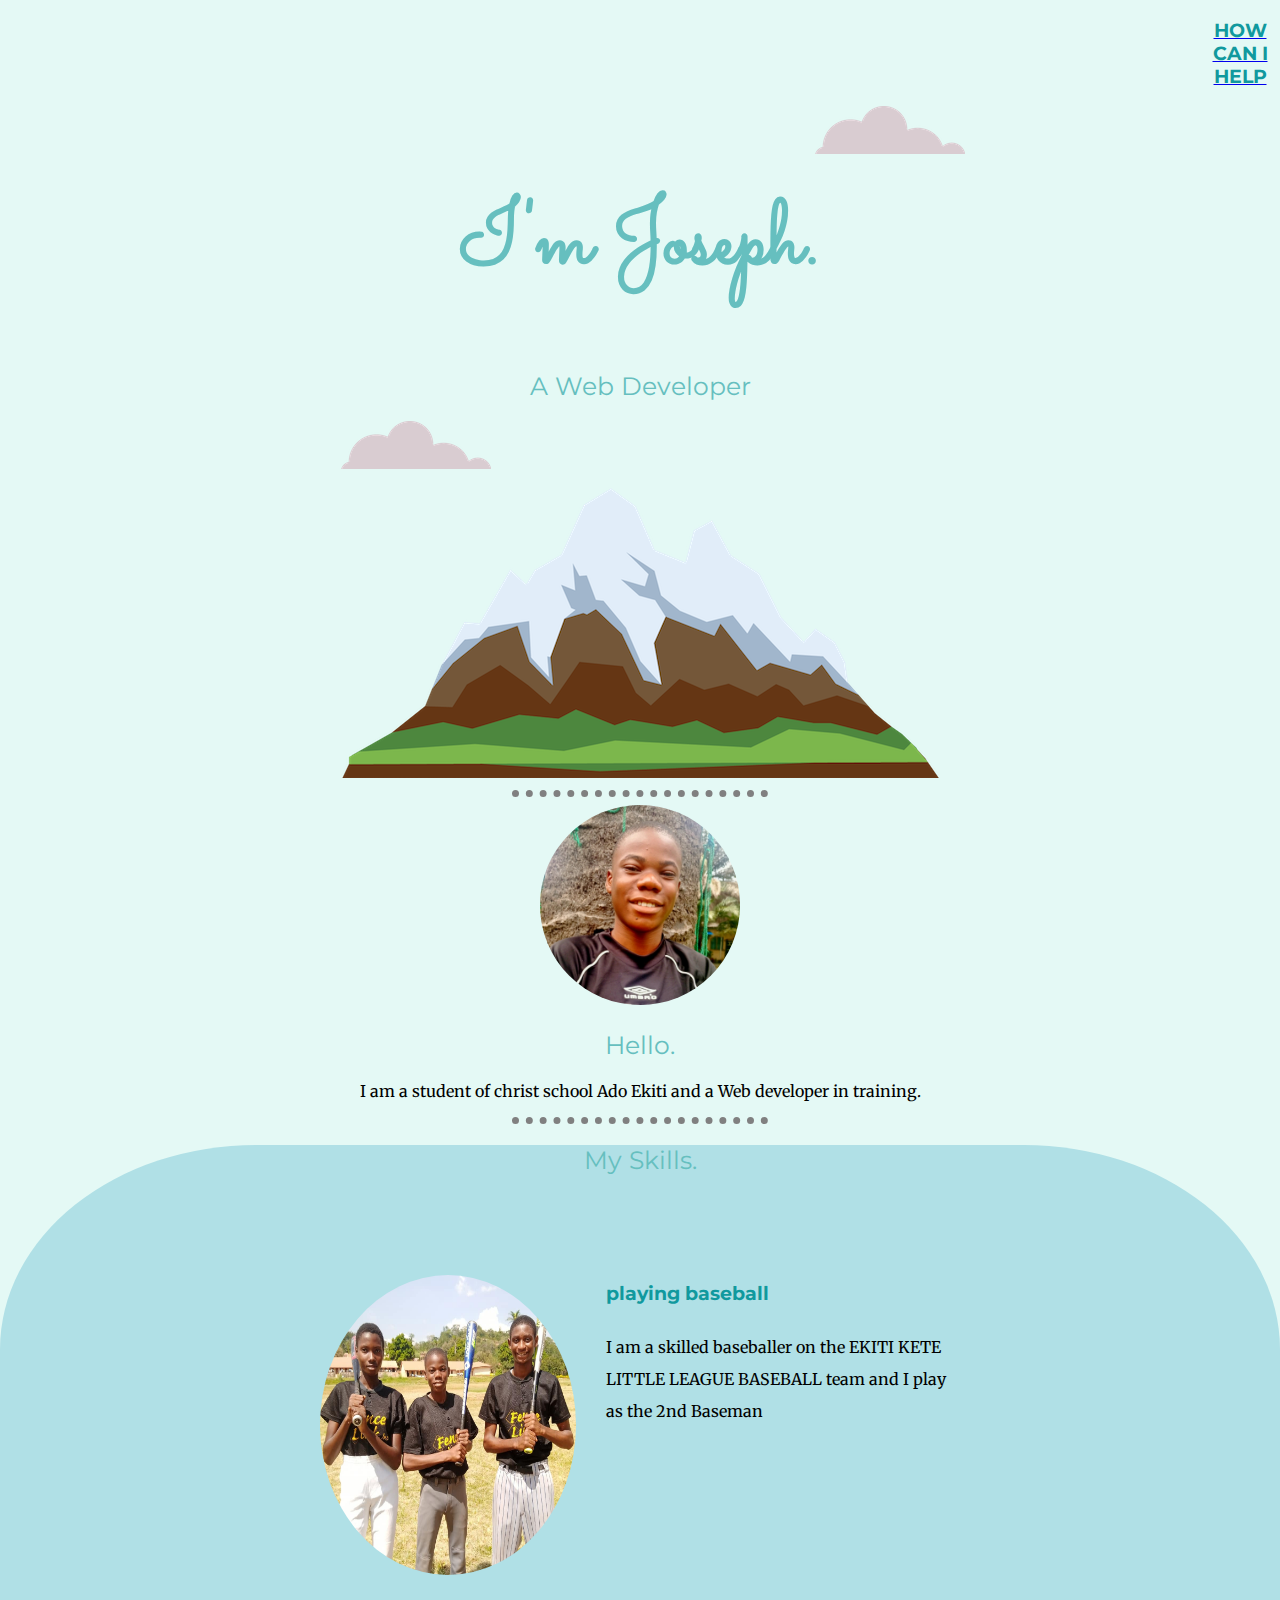
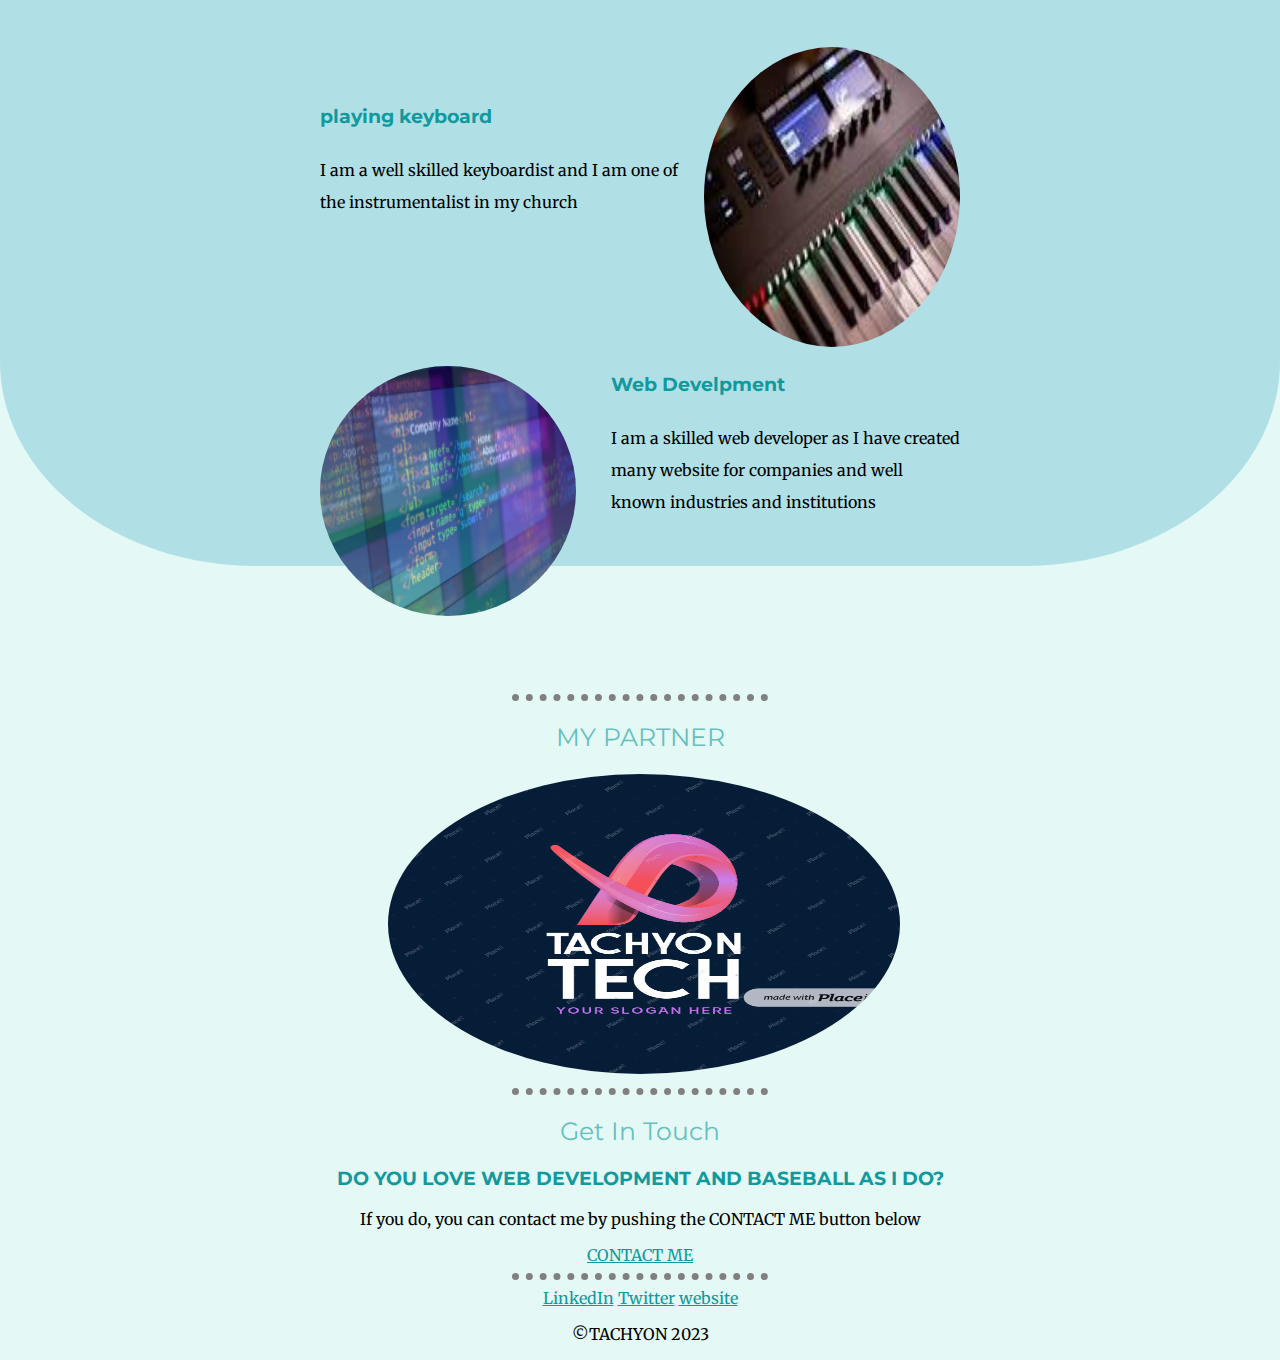
<file: index.html>
<!DOCTYPE html>
<html lang="en" dir="ltr">

<head>
  <meta charset="utf-8">
  <title>ABIDAKUN JOSEPH</title>
  <link rel="stylesheet" href="styles.css">
  <link rel="icon" href="favicon (5).ico">
  <link rel="preconnect" href="https://fonts.googleapis.com">
  <link rel="preconnect" href="https://fonts.gstatic.com" crossorigin>
  <link href="https://fonts.googleapis.com/css2?family=Lobster&amp;display=swap" rel="stylesheet">
<link href="https://fonts.googleapis.com/css2?family=Merriweather&family=Montserrat:ital@0;1&family=Sacramento&family=Ubuntu&display=swap" rel="stylesheet">

</head>

<body>
  <div id="back-g-img" class="c011" style="background-image: url('background.jpg') ;"></div>
  <div class="help-column">
    <a href="help.html"><h3>HOW CAN I HELP</h3></a>
  </div>
  <div class="top-container">
    <img class="cloud-1" src="cloud.png" alt="cloud picture">
    <h1>I'm Joseph.</h1>
    <h2>A Web Developer</h2>
    <img class="cloud-2" src="cloud.png" alt="cloud picture">
    <img class="mount-1" src="mountain.png" alt="mountain picture">
  </div>
  </div>
  <hr>
  <div class="middle-container">
    <div class="profile">
      <img src="joseph.jpg" alt="my-profile-img" height="200px">
      <h2>Hello.</h2>
      <p>I am a student of christ school Ado Ekiti and a Web developer in training.</p>
    </div>
    <hr>
    <div class="skills">
      <h2>My Skills.</h2>
      <div class="skill-row">
        <img class="baseball-pics" src="joseph baseball pics.jpg" height="300px" alt="my-skill pics">
        <h3>playing baseball</h3>
        <p>I am a skilled baseballer on the EKITI KETE LITTLE LEAGUE BASEBALL team and I play as the 2nd Baseman</p>

      </div>
      <br>
      <div class="skill-row">
        <img class="baking-img" src="keyboard.jpg" height="300px" alt="baking-img">
        <br>
        <h3>playing keyboard</h3>
        <p>I am a well skilled keyboardist and I am one of the instrumentalist in my church</p>
        <br>
      </div>
      <div class="skill-row">
        <img class="developer-pics" src="webme (2).png" height="250px" alt="programmer pics">
        <h3>Web Develpment</h3>
        <p>I am a skilled web developer as I have created many website for companies and well known industries and institutions</p>
        <br>
      </div>

    </div>
    <br>
    <hr>
    <h2>MY PARTNER</h2>
    <img class="tachyon-pics" src="download.png" height="300px" width="300px" alt="TACHYON">
    <br>
    <hr>
    <div class="contact-me">
      <h2>Get In Touch</h2>
      <h3>DO YOU LOVE WEB DEVELOPMENT AND BASEBALL AS I DO?</h3>
      <p>If you do, you can contact me by pushing the CONTACT ME button below</p>
      <a class="btn" href="mailto:name@email.com">CONTACT ME</a>
    </div>
  </div>
  <hr>
  <div class="bottom-container">
    <a class="footer-link" href="https://www.linkedin.com/">LinkedIn</a>
    <a class="footer-link" href="https://twitter.com/">Twitter</a>
     <a class="footer-link" href="index2.html">website</a>
    <p>©TACHYON 2023</p>
  </div>

</body>

</html>
</file>
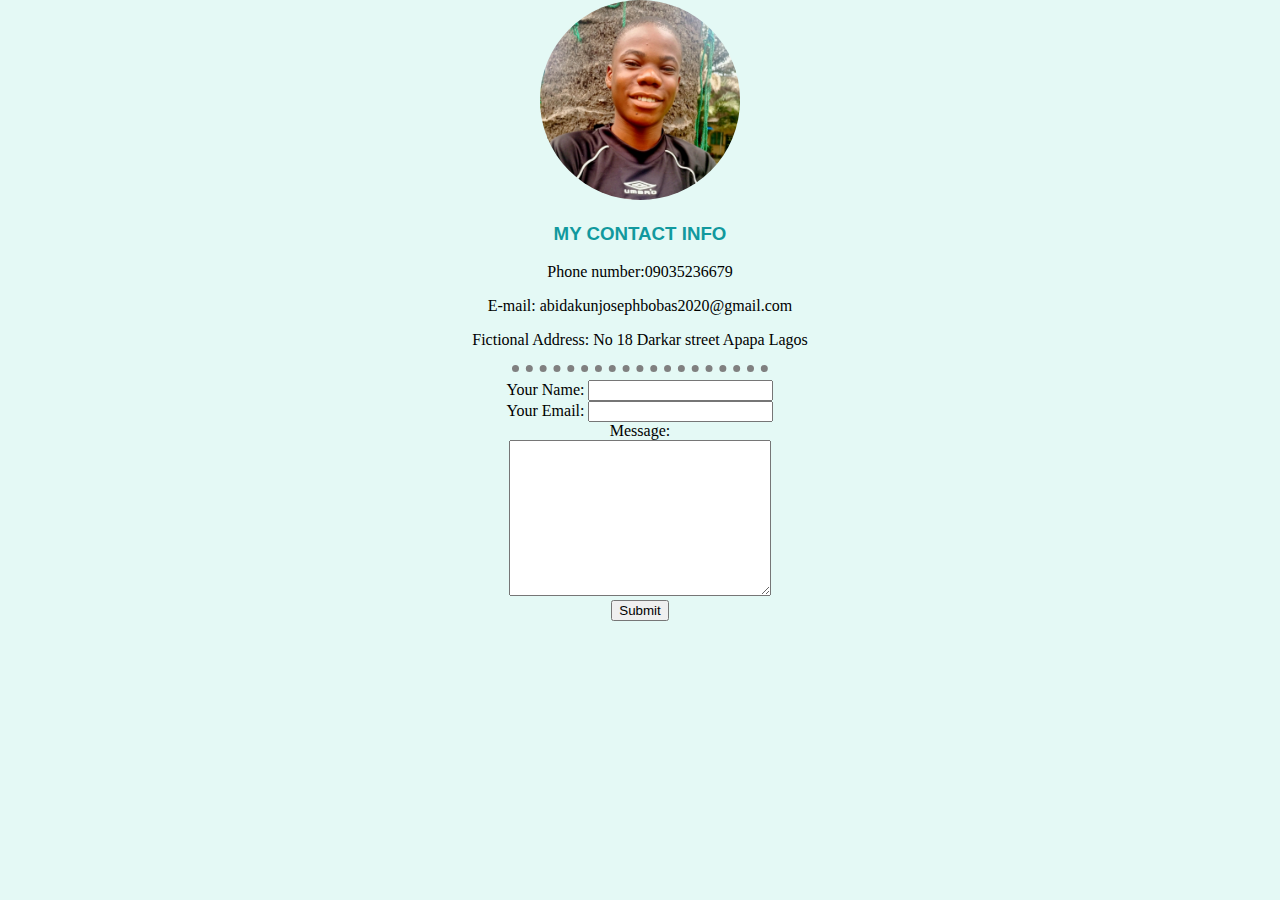
<file: contact info.html>
<!DOCTYPE html>
<html lang="en" dir="ltr">

<head>
  <meta charset="utf-8">
  <title>
    <h2>CONTACT ME</h2>
  </title>
  <link rel="stylesheet" href="styles.css">
</head>

<body>
    <img src="joseph.jpg" alt="my-profile-img" height="200px">
  <h3>MY CONTACT INFO</h3>
    <p>Phone number:09035236679</p>
  <p>E-mail: abidakunjosephbobas2020@gmail.com</p>
  <p>Fictional Address: No 18 Darkar street Apapa Lagos</p>
<hr>
  <form action="mailto:gmail.com" method="post" enctype="text/plain"
    <label>Your Name:</label>
    <input type="text" name="Yourname" value="">
    <br>
    <label>Your Email:</label>
    <input type="Email" name="YourEmail" value=""><br>
    <label>Message:</label><br>
    <textarea name="YourMessage" rows="10" cols="30"></textarea><br>
    <input type="submit" name="">

  </form>

</body>

</html>
</file>
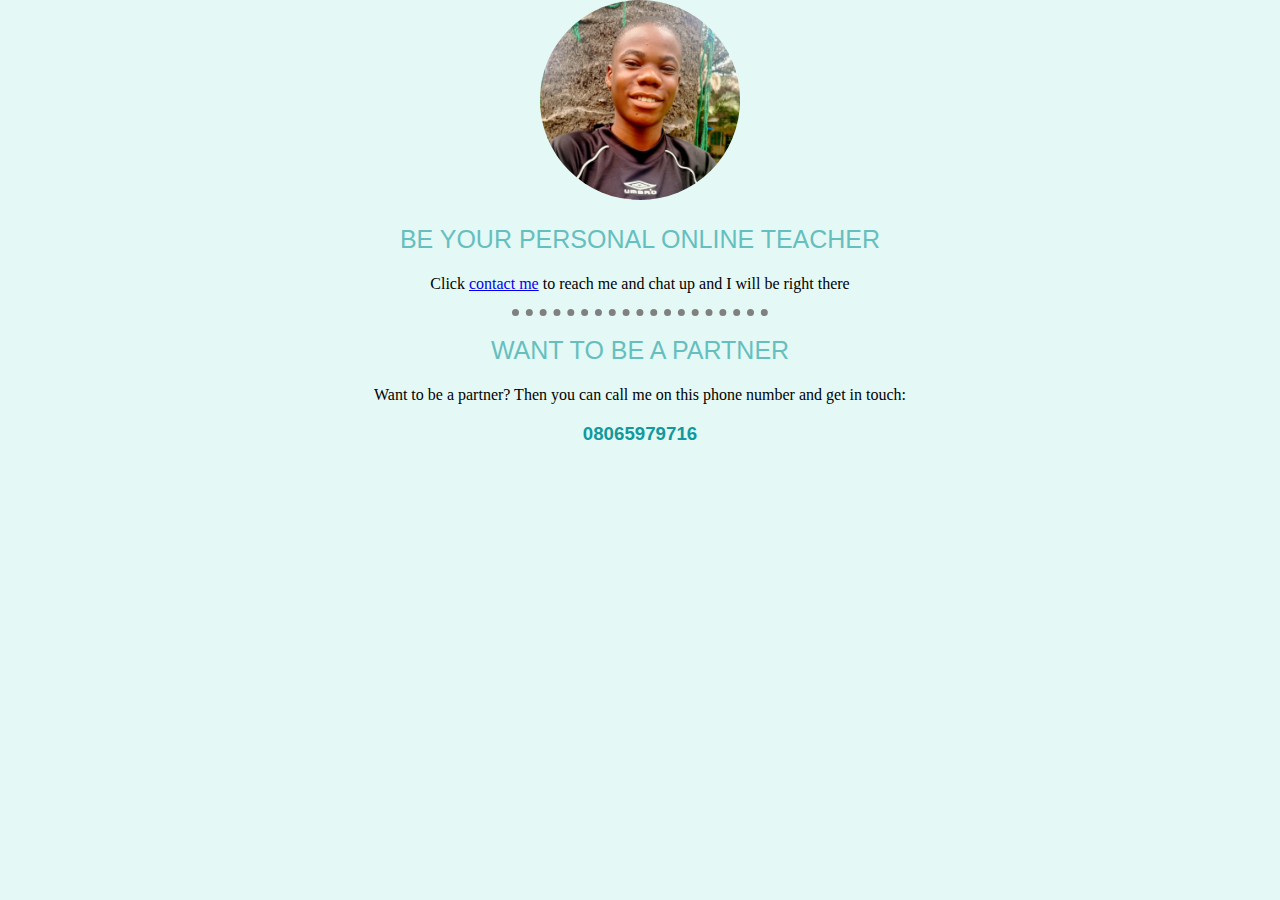
<file: help.html>
<!DOCTYPE html>
<html lang="en" dir="ltr">
  <head>
    <meta charset="utf-8">
    <title>HOW CAN I HELP YOU</title>
    <link rel="stylesheet" href="styles.css">
  </head>
  <body>
      <div class="HELP">
    <div class="profile">
      <img src="joseph.jpg" alt="my-profile-img" height="200px">
      </div>
    <h2>BE YOUR PERSONAL ONLINE TEACHER</h2>
    <p> Click <a href="contact info.html">contact me</a> to reach me and chat up and I will be right there</p>
    <hr>
    <h2>WANT TO BE A PARTNER</h2>
    <p>Want to be a partner? Then you can call me on this phone number and get in touch: </p>
    <h3>08065979716</h3>
  </div>
  </body>
</html>
</file>
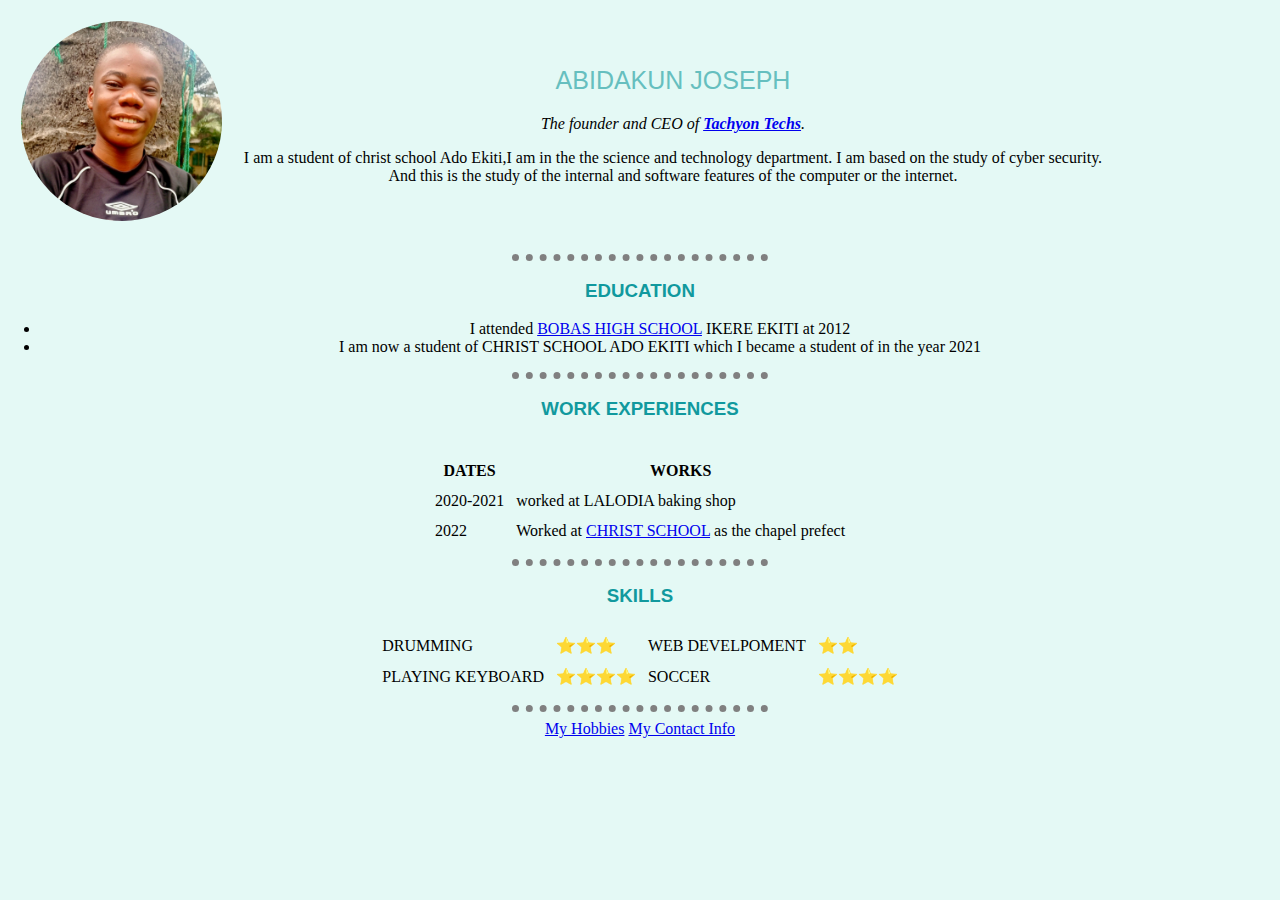
<file: index2.html>
<!DOCTYPE html>
<html lang="en" dir="ltr">

<head>
  <meta charset="utf-8">
  <title>JOSEPH PERSONAL SITE</title>
<link rel="stylesheet" href="styles.css">
<link rel="icon" href="favicon (5).ico">

</head>

<body>
  <table cellspacing="20">
    <tr>
      <td><img srcset="joseph.jpg" height="200 rem" alt="Joseph's profile picture" <br></td>
      <td>
        <h2>ABIDAKUN JOSEPH</h2>
        <p><em>The founder and CEO of <strong><a class="tachyon-tech" href="https://www.tachyontech.com">Tachyon Techs</a></strong>.</em></p>
        <p>I am a student of christ school Ado Ekiti,I am in the the science and technology department. I am based on the study of cyber security.<br /> And this is the study of the internal and software features of the computer or the internet.</p>
      </td>
    </tr>
  </table>
  <hr />
  <h3>EDUCATION</h3>
  <ul>
    <li>
      I attended <a class="bobas-schools" href="https://bobasschools.com">BOBAS HIGH SCHOOL</a> IKERE EKITI at 2012
    </li>
    <li>
      I am now a student of CHRIST SCHOOL ADO EKITI which I became a student of in the year 2021
    </li>
  </ul>
  <hr>
<center>
  <h3>WORK EXPERIENCES</h3>
    <table cellspacing="10">
      <th>
        <tr>
          <th>DATES</th>
          <th>WORKS</th>
        </tr>
      </th>
      <tbody>
        <tr>
          <td>2020-2021</td>
          <td>worked at LALODIA baking shop</td>
        </tr>
        <tr>
          <td>2022</td>
          <td>Worked at <a class="christ-school" href="https://www.christschool.org/">CHRIST SCHOOL</a> as the chapel prefect</td>
        </tr>
      </tbody>
    </table>
    <hr>
    <h3>SKILLS</h3>
    <table cellspacing="10">
      <tr>
        <td>DRUMMING</td>
        <td>⭐⭐⭐</td>
        <td scope="col">WEB DEVELPOMENT</td>
        <td>⭐⭐</td>
      </tr>
      <tr>
        <td>PLAYING KEYBOARD</td>
        <td>⭐⭐⭐⭐</td>
        <td scope="col">SOCCER</td>
        <td>⭐⭐⭐⭐</td>
      </tr>
    </table>  
</center>
  <hr>
<a class="my-hobbies" href="hobbies.html">My Hobbies</a>
  <a class="my-contact" href="contact info.html">My Contact Info</a>
</body>

</html>
</file>
<file: styles.css>
body {
  margin: 0;
  text-align: center;
  font-family: 'Merriweather', serif;
  background-color: #E4F9F5;
}

h1 {
  color: #66BFBF;
  font-size: 90px;
  width: 10%
  margin: 50px auto 0 auto;
  margin-top: 20px;
  font-family: 'Sacramento', cursive;
}

h2 {
  color: #66BFBF;
  font-size: 25px;
  font-family: 'Montserrat', sans-serif;
  font-weight: normal;
}

h3 {
  color:  #11999E;
  font-family: 'Montserrat', sans-serif;
}

img {
  border-radius: 100%;
}
hr {
  border-style: none;
  border-top-style: dotted;
  border-color: grey;
  border-width: 7px;
  width: 20%;
}

.top-container {
  padding-top: 0px;
  background-color: #E4F9F5;
}

.middle-container {}

.bottom-container {}

.cloud-2 {
  position: absolute;
  border-radius: 0%;
}

.cloud-1 {
  margin-left: 500px;
  border-radius: 0%;
}
.skill-row{
width: 50%;
margin: 100px auto 100px auto;
text-align: left;
line-height: 2;
}

.mount-1 {
  border-radius: 0%;
}
.footer-link:hover{
  background-color:  grey;
}
.btn:hover{
  background-color:  grey;
}
.footer-link{
  color: #11999E;
}
.btn{
  color:  #11999E;
}
.baseball-pics{
  width: 40%;
  float: left;
margin-right: 30px;
}
.baking-img{
  width: 40%;
  float: right;
  margin-left: : 30px;
}
.developer-pics{
  width: 40%;
  float: left;
margin-right: 35px;
}
.tachyon-pics{
  width: 40%;
  border-radius: 100%;
  padding: 2px 2px 2px 10px;
}
.help-column{
  margin-left: 1200px;
}
.skills{
  background-color:powderblue;
  border-radius: 20%;
}
.help-column:hover{
background-color: powderblue;
}
</file>
